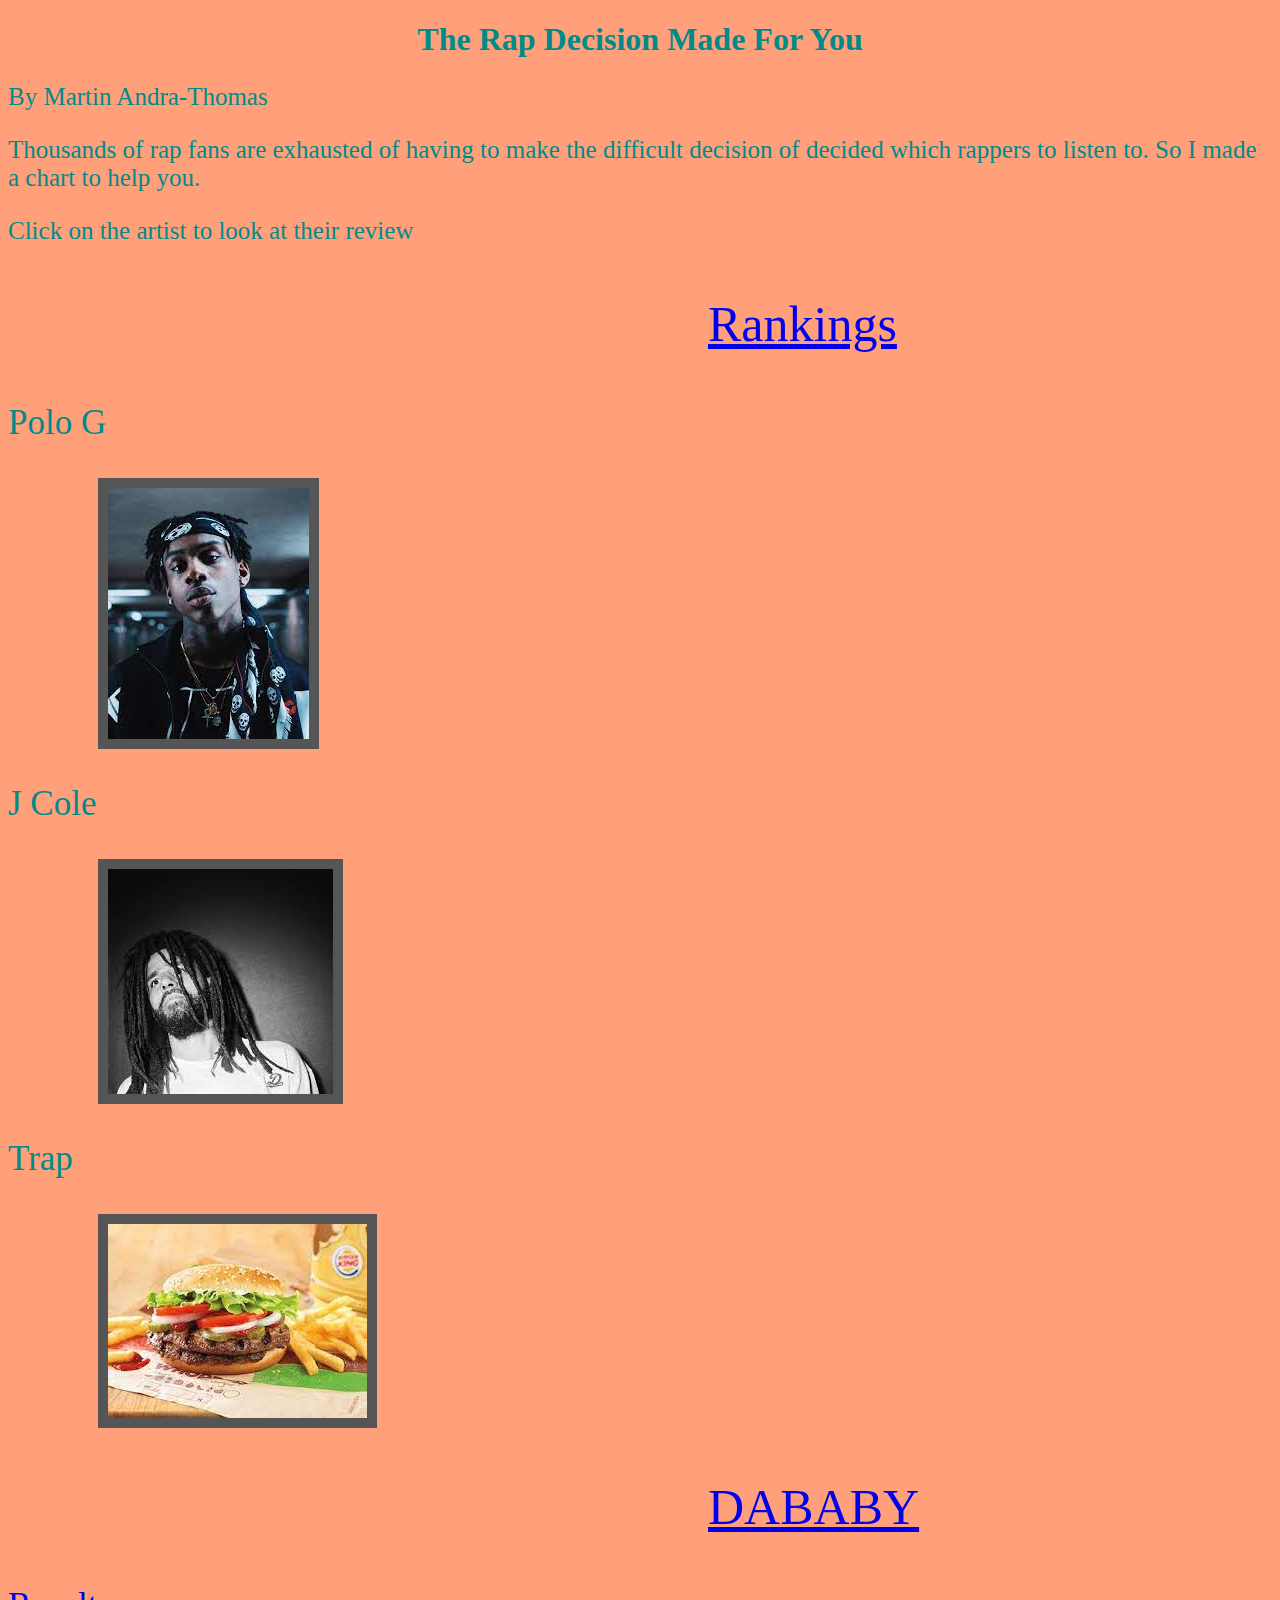
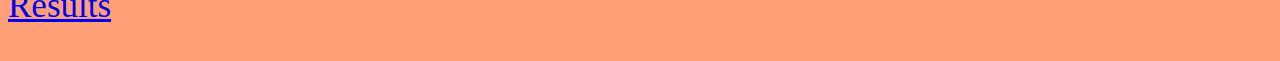
<file: index.html>
<!DOCTYPE html>
<html>
<head>
	<title>Rap For You</title>
	<link rel="stylesheet" type="text/css" href="shoesStyleSheet.css">
</head>
<body id="shoesBackground">
	<h1 class="centertext" id="titleColor" style="font-family: fantasy;">The Rap Decision Made For You</h1>

	<p  id="titleColor" class="listsize">By Martin Andra-Thomas</p>
	<p  id="titleColor" class="listsize">Thousands of rap fans are exhausted of having to make the difficult decision of decided which rappers to listen to. So I made a chart to help you.</p>
	<p id="titleColor" class="listsize">Click on the artist to look at their review</p>
	<p id="movetext" class="bigsize" style="color: darkcyan"><a href="raprankings.html">Rankings</a></p>
	<p  id="titleColor" class="prosSize">Polo G</p>
	<a href="PoloGReview.html">
		<img src="polo.jpeg" class="center" id="borderimg">
	</a>
	<p  id="titleColor" class="prosSize">J Cole</p>
	<a href="jColeReview.html">
		<img src="jcole.jpeg" class="center" id="borderimg">
	</a>	
	<p  id="titleColor" class="prosSize">Trap </p>
	<a href="trapReview.html" ><img src="trap.jpeg" class="center" id="borderimg"></a>
	<p id="movetext" class="bigsize" style="color: darkcyan" ><a href="dababy.html">DABABY</a></p>
	<p class="prosSize" ><a href="results.html">Results</a></p>

</body>
</html>
</file>
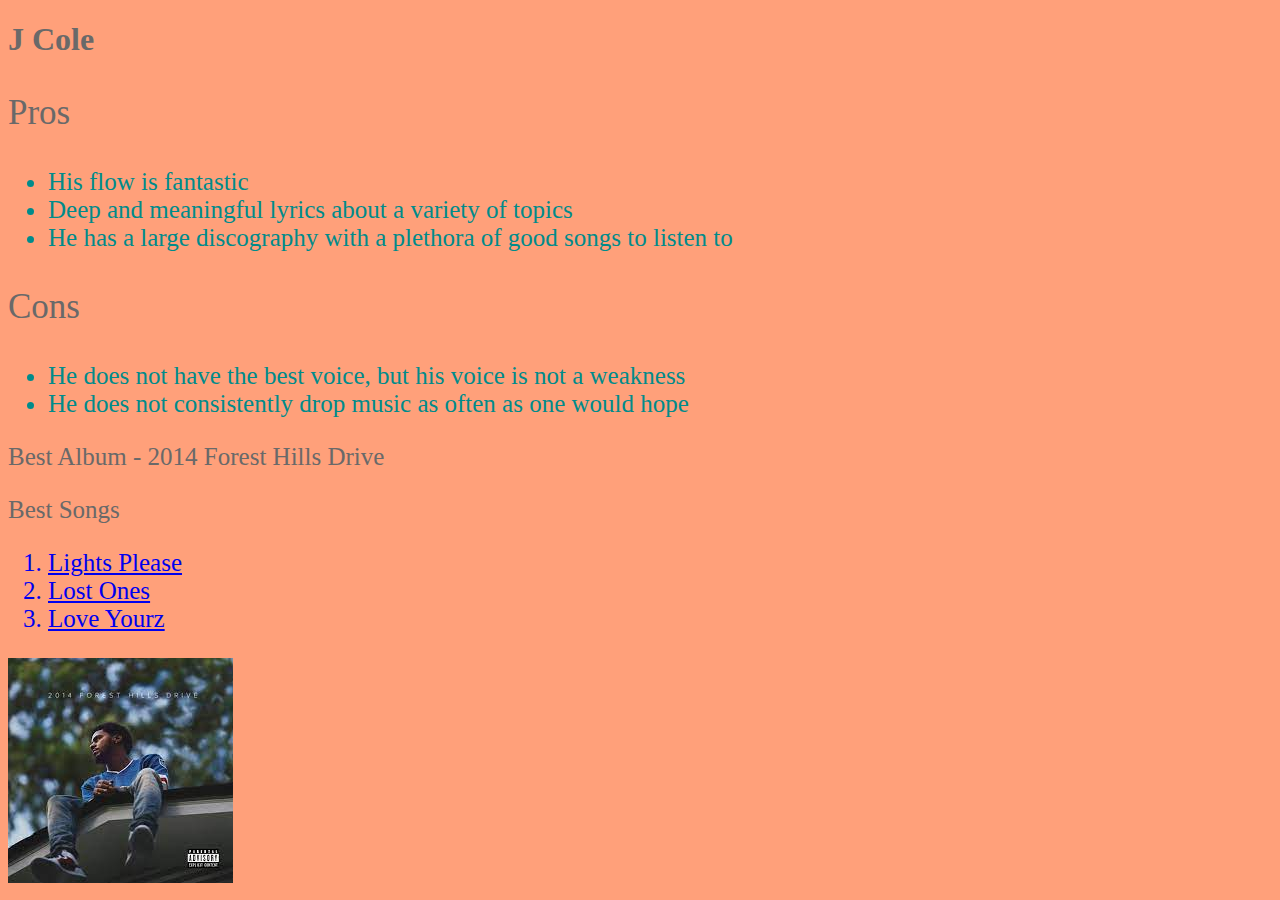
<file: jColeReview.html>
<!DOCTYPE html>
<html>
<head>
	<title>J Cole Review</title>
	<link rel="stylesheet" type="text/css" href="shoesStyleSheet.css">
</head>
<body id="resultsBackground">
	<h1 id="listColor" style="font-family: fantasy;">J Cole</h1>
	<p class="prosSize" id="listColor">Pros</p>
	<ul>
		<li  class="listsize" style="font-family: Times;">His flow is fantastic</li>
		<li  class="listsize" style="font-family: Times;">Deep and meaningful lyrics about a variety of topics</li>
		<li  class="listsize" style="font-family: Times;">He has a large discography with a plethora of good songs to listen to</li>
	</ul>
	<p class="prosSize" id="listColor">Cons</p>
	<ul>
		<li  class="listsize" style="font-family: Times;">He does not have the best voice, but his voice is not a weakness</li>
		<li  class="listsize" style="font-family: Times;">He does not consistently drop music as often as one would hope</li>
	</ul>
	<p   class="listsize" style="font-family: Times;" id="listColor">Best Album - 2014 Forest Hills Drive</p>
	<p  class="listsize" style="font-family: Times;" id="listColor">Best Songs</p>
	<ol  class="listsize"  style="font-family: Times;">
		<a href="https://www.youtube.com/watch?v=L3Vo-KLTF4Y"><li>Lights Please</li></a>
		<a href="https://www.youtube.com/watch?v=it-DvwBAkxw"><li>Lost Ones</li></a>
		<a href="https://www.youtube.com/watch?v=VSXJkvQOLP0"><li>Love Yourz</li></a>
	</ol>
	<img src="forestHIillsDrive.jpeg">


</body>
</html>
</file>
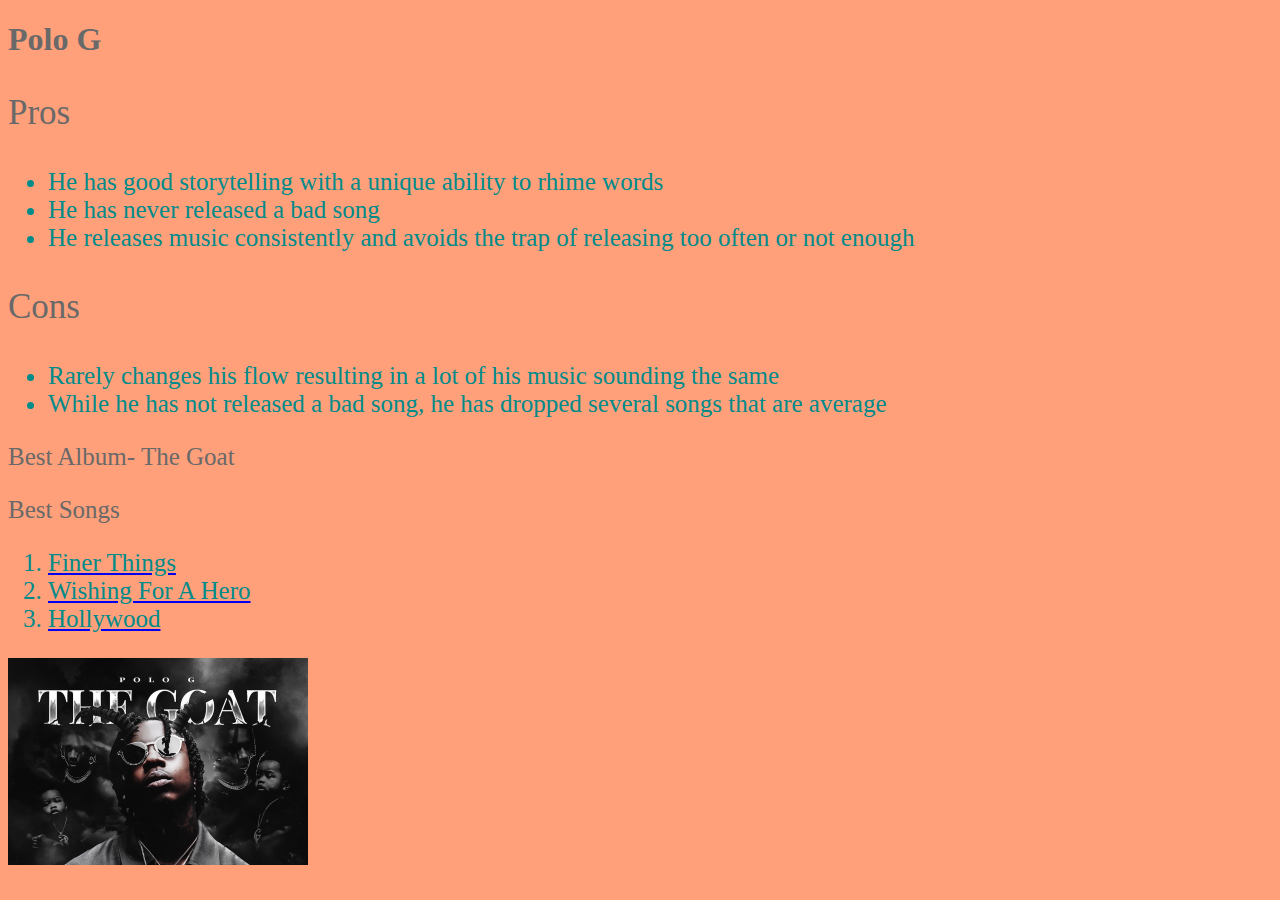
<file: PoloGReview.html>
<!DOCTYPE html>
<html>
<head>
	<title>Polo G Review</title>
	<link rel="stylesheet" type="text/css" href="shoesStyleSheet.css">
</head>
<body id="resultsBackground">
	<h1 id="listColor" style="font-family: fantasy;">Polo G</h1>
	<p class="prosSize" id="listColor">Pros</p>
	<ul>
		<li class="listsize" style="font-family: Times;">He has good storytelling with a unique ability to rhime words</li>
		<li class="listsize" style="font-family: Times;">He has never released a bad song</li>
		<li class="listsize" style="font-family: Times;">He releases music consistently and avoids the trap of releasing too often or not enough</li>
	</ul>
	<p class="prosSize" id="listColor">Cons</p>
	<ul>
		<li class="listsize" style="font-family: Times;">Rarely changes his flow resulting in a lot of his music sounding the same</li>
		<li class="listsize" style="font-family: Times;">While he has not released a bad song, he has dropped several songs that are average</li>
	</ul>
	<p class="listsize" id="listColor" style="font-family: Times;">Best Album- The Goat</p>
	<p class="listsize" id="listColor" style="font-family: Times;">Best Songs</p>
	<ol class="listsize" style="font-family: Times;">
		<a href="https://www.youtube.com/watch?v=65FcjY-2iw8"><li id="titleColor">Finer Things</li></a>
		<a href="https://www.youtube.com/watch?v=14AYq_rBJUg"><li id="titleColor">Wishing For A Hero</li></a>
		<a href="https://www.youtube.com/watch?v=Z3ktwA6k7Wk"><li id="titleColor">Hollywood</li></a>
	</ol>
	<img id="picsize" src="theGoatpic.jpg">




</body>
</html>
</file>
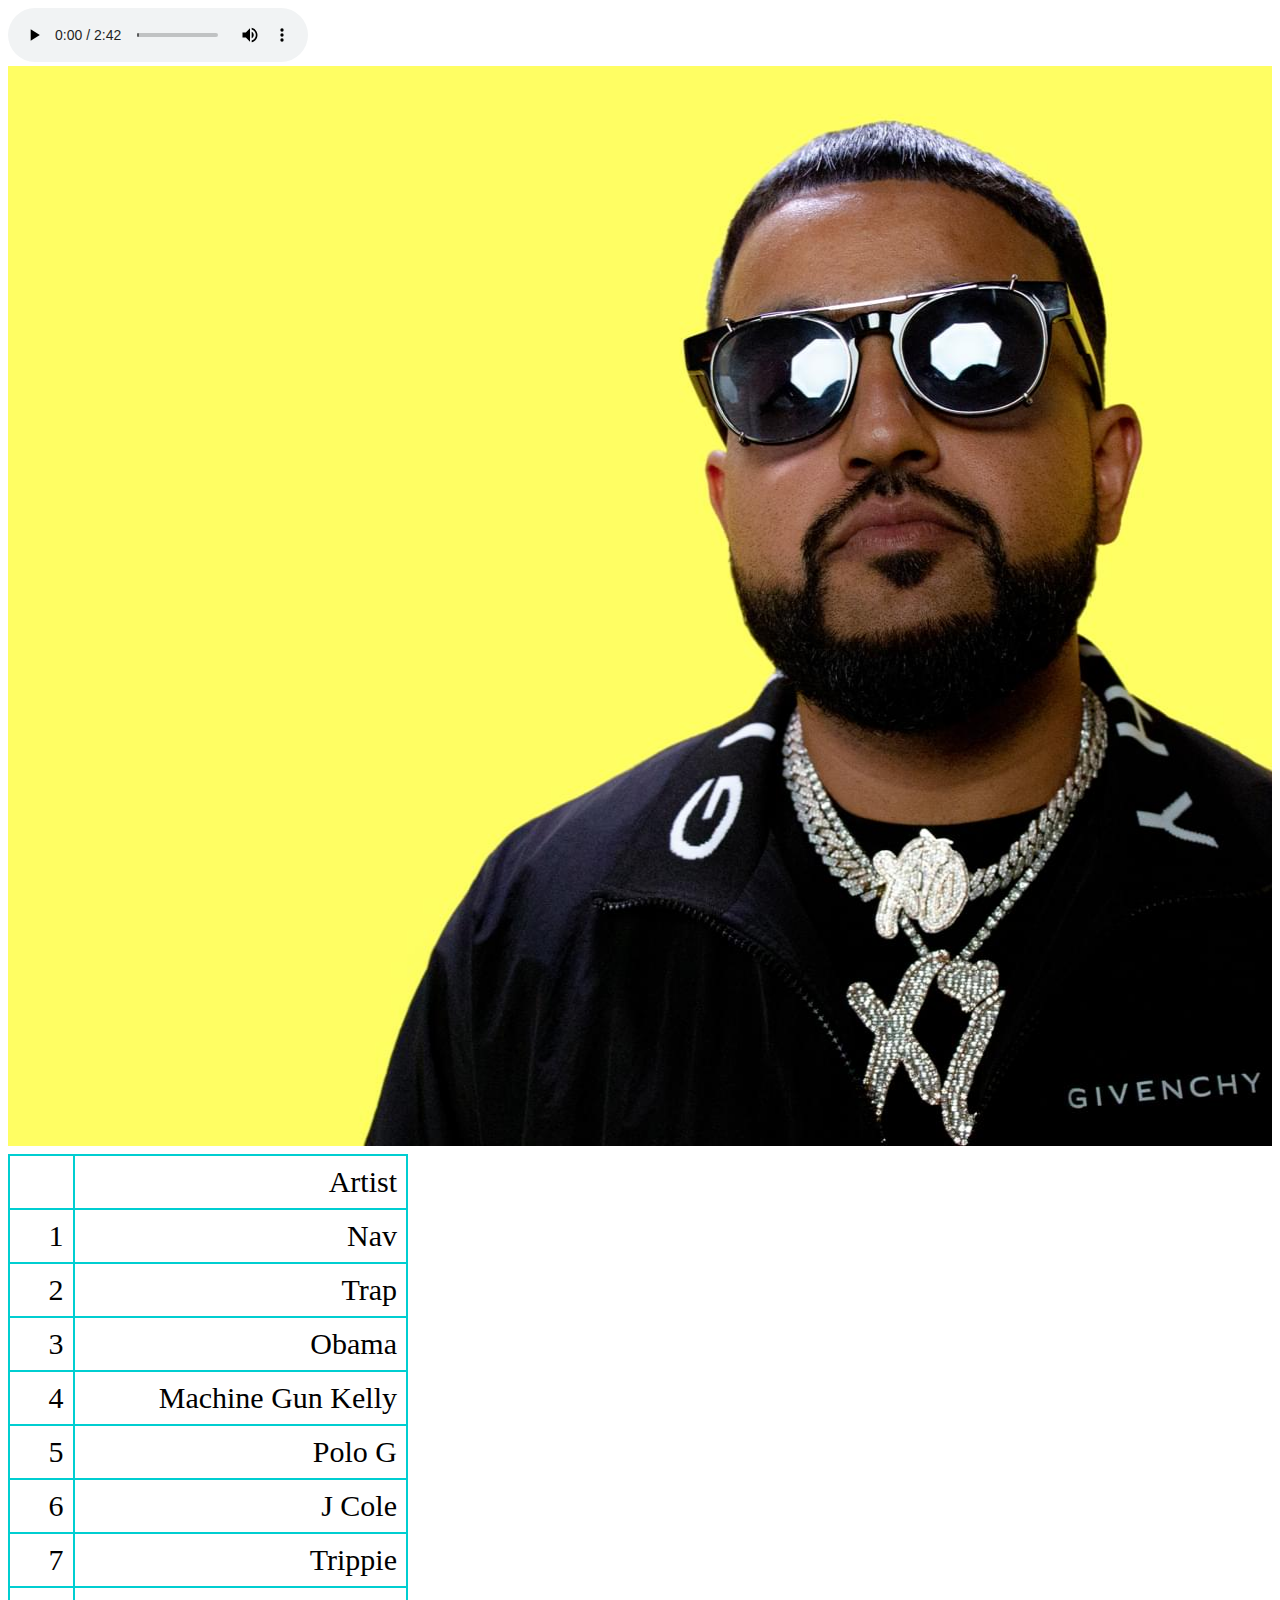
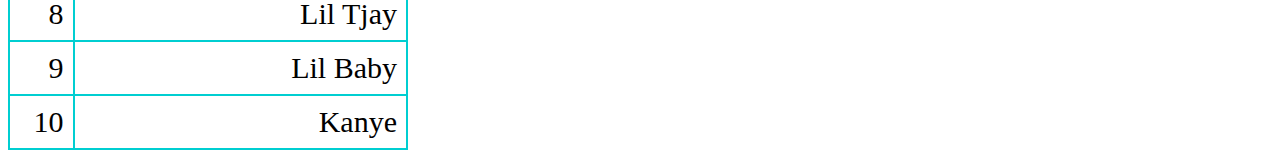
<file: raprankings.html>
<!DOCTYPE html>
<html>
<head>
	<title>Rapper Rankings</title>
	<link rel="stylesheet" type="text/css" href="shoesStyleSheet.css">
	<style>
		table, th, td{
			border: 2px solid darkturquoise;
			border-collapse: collapse;
		}
		th, td{
			padding: 9px;
			 text-align: right;}
	</style>
</head id="rankingsbackground">
<body id="rankingsbackground">
	<table>
		<table style="table-layout: auto; width: 400px; height: 400px">
		<thead><th>
			<td id="rankingstext" style="font-size: 30px">Artist</td>
		</th></thead>
		<tbody><tr>
			<td id="rankingstext" style="font-size: 30px">1</td>
			<td style="font-size: 30px" id="rankingstext">Nav</td>
			
		</tr>
		<tr>
			<td id="rankingstext" style="font-size: 30px">2</td> 
			<td id="rankingstext" style="font-size: 30px">Trap</td>
			
		</tr>
		<tr>
			<td id="rankingstext" style="font-size: 30px">3</td>
			<td id="rankingstext" style="font-size: 30px">Obama</td>
		<tr>
			<td style="font-size: 30px" id="rankingstext">4</td>
			<td style="font-size: 30px" id="rankingstext">Machine Gun Kelly</td>
		</tr>
		<tr>
			<td style="font-size: 30px" id="rankingstext">5</td>
			<td style="font-size: 30px" id="rankingstext">Polo G</td>
		</tr>
		<tr>
			<td style="font-size: 30px" id="rankingstext">6</td>
			<td style="font-size: 30px" id="rankingstext">J Cole</td>
		</tr>
		
		<tr>
			<td style="font-size: 30px" id="rankingstext">7</td>
			<td style="font-size: 30px" id="rankingstext">Trippie</td>
		</tr>
		<tr>
			<td style="font-size: 30px" id="rankingstext">8</td>
			<td style="font-size: 30px" id="rankingstext">Lil Tjay</td>
		</tr>
		<tr>
			<td style="font-size: 30px" id="rankingstext">9</td>
			<td style="font-size: 30px" id="rankingstext">Lil Baby</td>
		</tr>
		<tr>
			<td style="font-size: 30px" id="rankingstext">10</td>
			<td style="font-size: 30px" id="rankingstext">Kanye</td>
		</tr></tbody>
		<audio src="navsong.mp3" controls>
		</audio>
		<marquee behavior="alternate" direction="left">
		<img id="navsize" src="navphoto.jpg">
		

	</table>

</body>
</html>
</file>
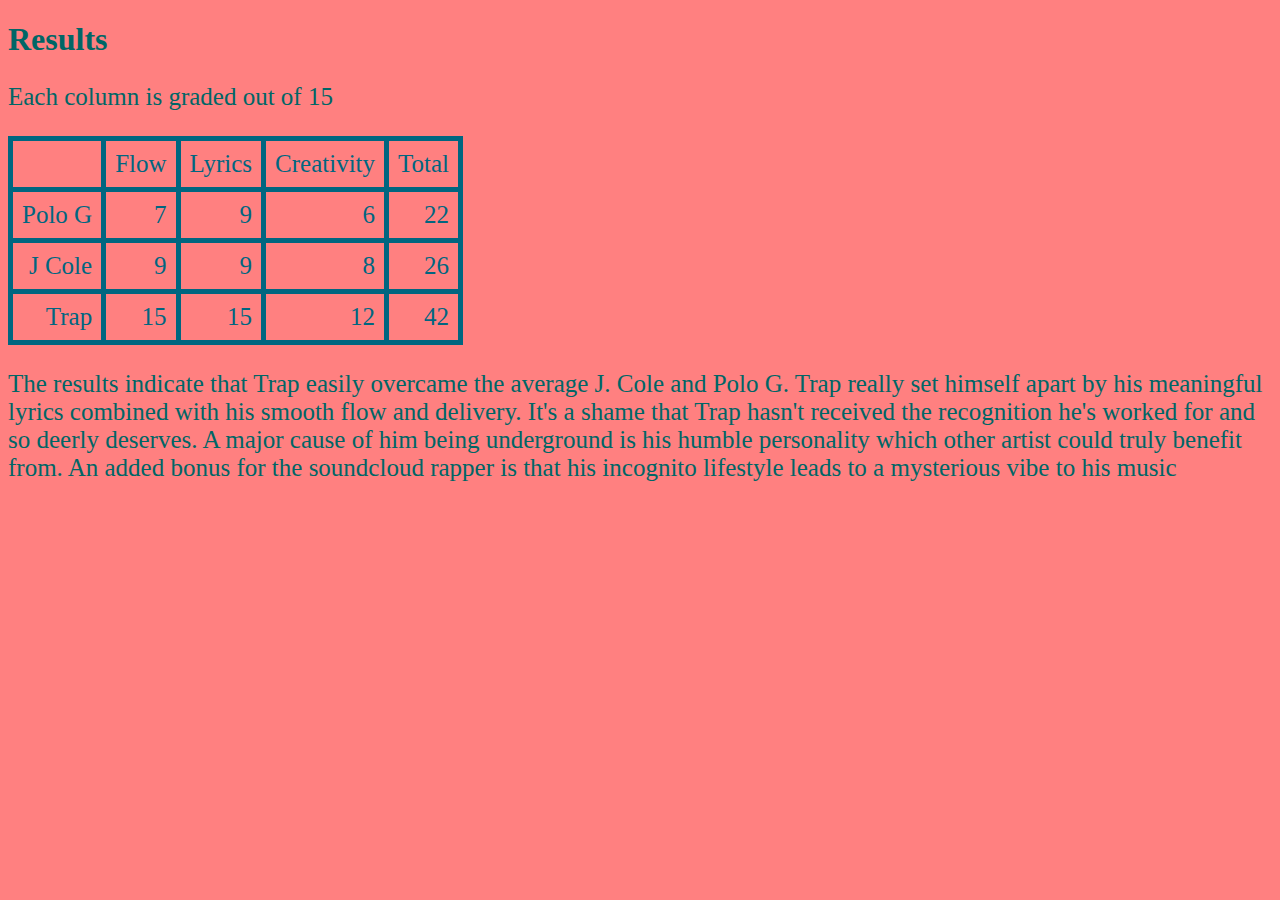
<file: results.html>
<!DOCTYPE html>
<html>
<head>
	<title>Results</title>
	<link rel="stylesheet" type="text/css" href="shoesStyleSheet.css">
		<style>
			table, th, td{
				border: 5px solid #006680;
				border-collapse: collapse;
			}
			th, td{
				padding: 9px;
			 	text-align: right;}
		</style>
</head>
<body style="background-color:#ff8080">
	<h1 style="color: #006666" id="headingfont">Results</h1>
	<p style="color: #006666" class="listsize">Each column is graded out of 15</p>
	<table >
		<thead><th>
			<td style="color: #006680" class="listsize">Flow</td>
			<td style="color: #006680" class="listsize">Lyrics</td>
			<td style="color: #006680" class="listsize">Creativity</td>
			<td style="color: #006680" class="listsize">Total</td>
		</th></thead>
		<tbody><tr>
			<td style="color: #006680" class="listsize">Polo G</td>
			<td style="color: #006680" class="listsize">7</td>
			<td style="color: #006680" class="listsize">9</td>
			<td style="color: #006680" class="listsize">6</td>
			<td style="color: #006680" class="listsize">22</td>
		</tr>
		<tr>
			<td style="color: #006680" class="listsize">J Cole</td> 
			<td style="color: #006680" class="listsize">9</td>
			<td style="color: #006680" class="listsize">9</td>
			<td style="color: #006680" class="listsize">8</td>
			<td style="color: #006680" class="listsize">26</td>
		</tr>
		<tr>
			<td style="color: #006680" class="listsize">Trap</td>
			<td style="color: #006680" class="listsize">15</td>
			<td style="color: #006680" class="listsize">15</td>
			<td style="color: #006680"class="listsize">12</td>
			<td style="color: #006680" class="listsize">42</td>
		</tr></tbody>

	</table>
	<p style="color: #006666" class="listsize">The results indicate that Trap easily overcame the average J. Cole and Polo G. Trap really set himself apart by his meaningful lyrics combined with his smooth flow and delivery. It's a shame that Trap hasn't received the recognition he's worked for and so deerly deserves. A major cause of him being underground is his humble personality which other artist could truly benefit from. An added bonus for the soundcloud rapper is that his incognito lifestyle leads to a mysterious vibe to his music  </p>

</body>
</html>
</file>
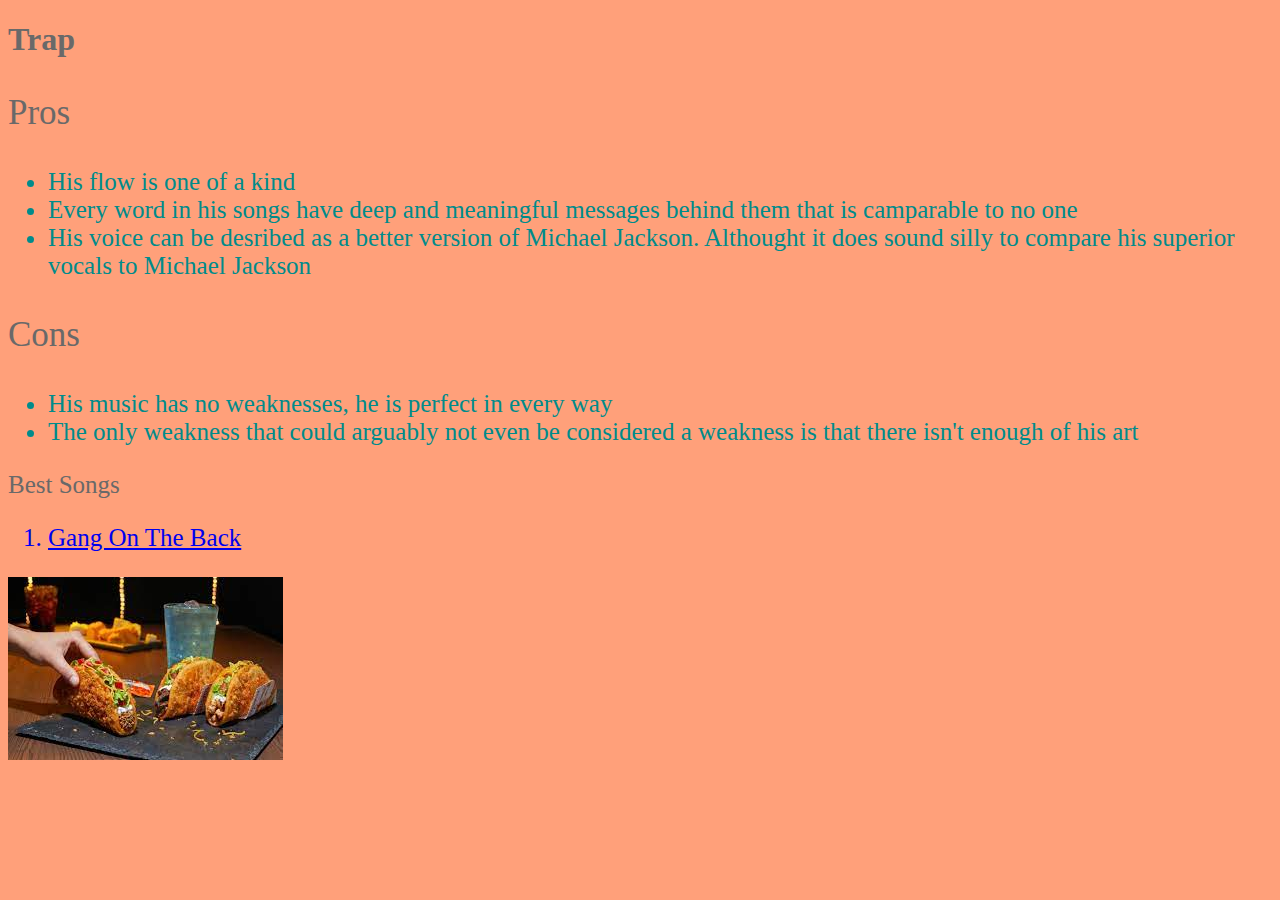
<file: trapReview.html>
<!DOCTYPE html>
<html>
<head>
	<title>Trap Review</title>
	<link rel="stylesheet" type="text/css" href="shoesStyleSheet.css">
</head>
<body id="resultsBackground">
	<h1 id="listColor" style="font-family: fantasy;">Trap</h1>
	<p class="prosSize" id="listColor">Pros</p>
	<ul>
		<li  class="listsize" >His flow is one of a kind</li>
		<li  class="listsize">Every word in his songs have deep and meaningful messages behind them that is camparable to no one</li>
		<li class="listsize">His voice can be desribed as a better version of Michael Jackson. Althought it does sound silly to compare his superior vocals to Michael Jackson</li>
	</ul>
	<p class="prosSize" id="listColor">Cons</p>
	<ul class="listsize">
		<li>His music has no weaknesses, he is perfect in every way</li>
		<li>The only weakness that could arguably not even be considered a weakness is that there isn't enough of his art</li>
	</ul>
	<p  class="listsize" id="listColor"></p>
	<p  class="listsize" id="listColor">Best Songs</p>
	<ol class="listsize">
		<a href="https://soundcloud.com/jd-maske/gang-on-the-back"><li>Gang On The Back</li></a>
	</ol>
	<img src="trapphoto.jpeg">


</body>
</html>
</file>
<file: shoesStyleSheet.css>
#shoesBackground{background-color: lightsalmon}
#titleColor{color: darkcyan}
#resultsBackground{background-color: lightsalmon}
#listColor{color: dimgray}
.prosSize{font-size: 35px}
ul{color: darkcyan}
ol{color: darkcyan}
#picsize{width: 300px}
a:visited{color: darkcyan}
.listsize{font-size: 25px}
.centertext{text-align: center;}
.center {
  display: block;
  margin-left: 90px;
  margin-right: auto;}
  #borderimg{border: 10px solid #555;}
 #movetext{
 	display: block;
 	margin-left: 700px;
 	margin-right: auto;}
 .bigsize{font-size: 50px}
</file>
